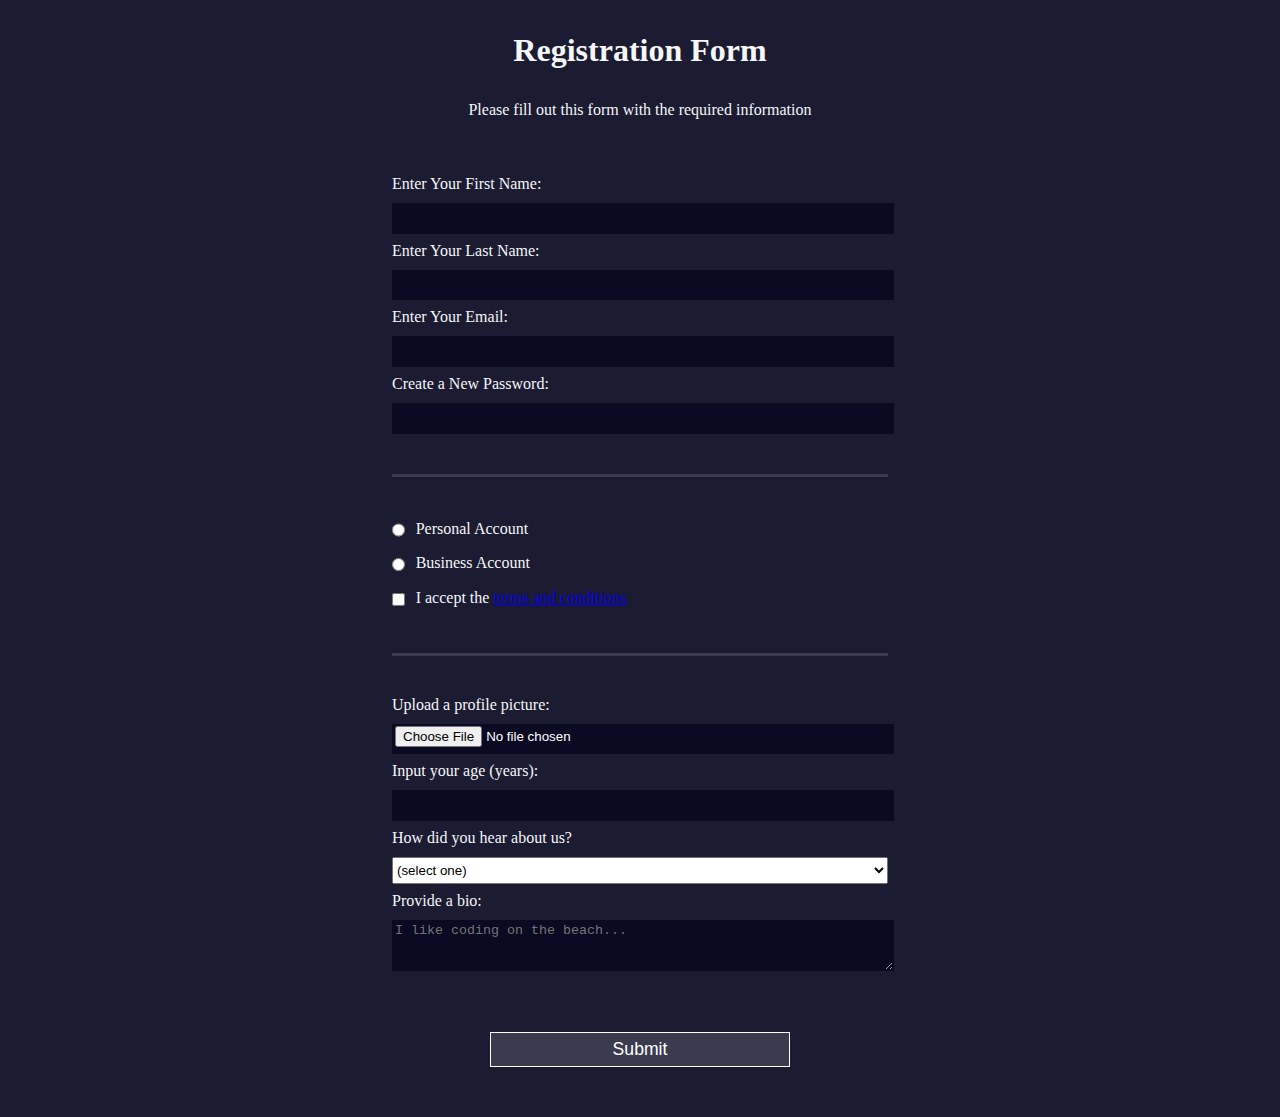
<file: Registros y formularios/proyecto 4- Página de registro/index.html>
<!DOCTYPE html>
<html lang="en">
<head>
    <meta charset="UTF-8">
    <meta http-equiv="X-UA-Compatible" content="IE=edge">
    <meta name="viewport" content="width=device-width, initial-scale=1.0">
    <title>Document</title>
    <link rel="stylesheet" href="style.css">
</head>
<body #>
    <h1>Registration Form</h1>
    <p>Please fill out this form with the required information</p>
    <form action='https://register-demo.freecodecamp.org'>
      <fieldset>
        <label for="first-name">Enter Your First Name: <input id="first-name" name="first-name" type="text" required /></label>
        <label for="last-name">Enter Your Last Name: <input id="last-name" name="last-name" type="text" required /></label>
        <label for="email">Enter Your Email: <input id="email" name="email" type="email" required /></label>
        <label for="new-password">Create a New Password: <input id="new-password" name="new-password" type="password" pattern="[a-z0-5]{8,}" required /></label>
      </fieldset>
      <fieldset>
        <label for="personal-account"><input id="personal-account" type="radio" name="account-type" class="inline" /> Personal Account</label>
        <label for="business-account"><input id="business-account" type="radio" name="account-type" class="inline" /> Business Account</label>
        <label for="terms-and-conditions" name="terms-and-conditions">
          <input id="terms-and-conditions" type="checkbox" required name="terms-and-conditions" class="inline" /> I accept the <a href="https://www.freecodecamp.org/news/terms-of-service/">terms and conditions</a>
        </label>
      </fieldset>
      <fieldset>
        <label for="profile-picture">Upload a profile picture: <input id="profile-picture" type="file" name="file" /></label>
        <label for="age">Input your age (years): <input id="age" type="number" name="age" min="13" max="120" /></label>
        <label for="referrer">How did you hear about us?
          <select id="referrer" name="referrer">
            <option value="">(select one)</option>
            <option value="1">freeCodeCamp News</option>
            <option value="2">freeCodeCamp YouTube Channel</option>
            <option value="3">freeCodeCamp Forum</option>
            <option value="4">Other</option>
          </select>
        </label>
        <label for="bio">Provide a bio:
          <textarea id="bio" name="bio" rows="3" cols="30" placeholder="I like coding on the beach..."></textarea>
        </label>
      </fieldset>
      <input type="submit" value="Submit" />
    </form>
 </body>
</html>
</file>
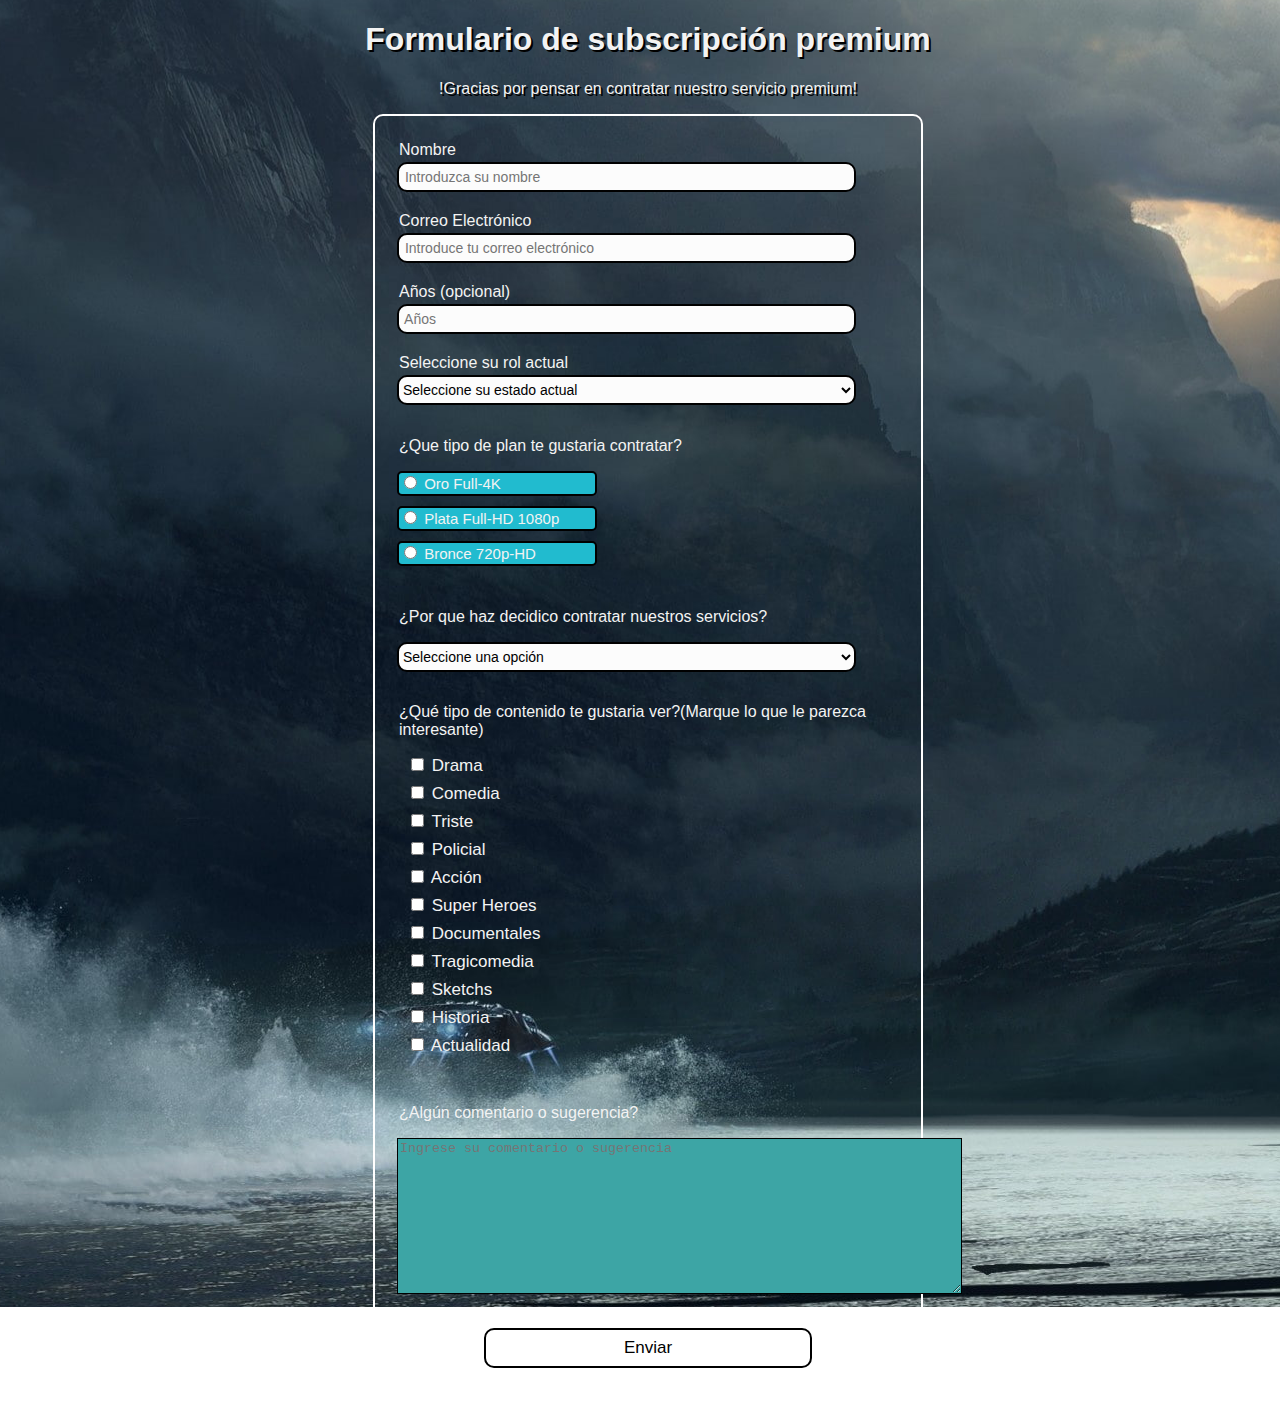
<file: Registros y formularios/Proyecto 5- Página de registro v2/index.html>
<!DOCTYPE html>
<html lang="en">
<head>
    <meta charset="UTF-8">
    <meta http-equiv="X-UA-Compatible" content="IE=edge">
    <meta name="viewport" content="width=device-width, initial-scale=1.0">
    <title>Formulario de subscripción</title>
    <link rel="stylesheet" href="style-dist.css">
</head>
<body>
    <h1 id="title" class="title">Formulario de subscripción premium</h1>
    <p id="description" class="subtitle">!Gracias por pensar en contratar nuestro servicio premium!</p>
    <form action="basededatos.php" id="survey-form" class="formulario">
     <div class="box">
      <fieldset class="fieldset"> 
        <label for="name-user" class="user" id="name-label">Nombre </label>
        <input type="text" id="name-user" name="Nombre" class="recuadros" placeholder=" Introduzca su nombre">
        <label for="email-user" class="user" id="email-label">Correo Electrónico </label>
        <input type="email" id="email-user" name="Correo" class="recuadros" placeholder=" Introduce tu correo electrónico">
        <label for="age-user" class="user" id="number-label">Años (opcional) </label>
        <input type="number" id="age-user" name="Edad" class="recuadros" placeholder=" Años" min="13" max="120">
         <label for="dropdown" class="user"> Seleccione su rol actual </label>
            <select name="rol" id="dropdown" class="recuadros">
                <option disabled selected value>Seleccione su estado actual</option>
                <option value="Alumno">Alumno</option>
                <option value="Trabajo a tiempo completo">Trabajo a tiempo completo</option>
                <option value="Estudiante de tiempo completo">Estudiante de tiempo completo</option>
                <option value="Prefiero no decirlo">Prefiero no decirlo</option>
                <option value="Otro">Otro</option>
            </select>
      </fieldset>
      <fieldset class="fieldset">
        <p class="parrafos">¿Que tipo de plan te gustaria contratar?</p>
        <label for="oro" class="planes"><input type="radio" name="tipoDePlan" id="oro"> Oro Full-4K</label>
        <label for="plata" class="planes"><input type="radio" name="tipoDePlan" id="plata"> Plata Full-HD 1080p</label>
        <label for="bronce" class="planes"><input type="radio" name="tipoDePlan" id="bronce"> Bronce 720p-HD</label>
      </fieldset>
      <fieldset class="fieldset">
      <p class="parrafos">¿Por que haz decidico contratar nuestros servicios?</p>
      <label for="referrer">
      <select name="referido" id="referrer" class="recuadros">
        <option disabled selected value>Seleccione una opción</option>
        <option value="Me lo recomendo un amigo">Me lo recomendó un amigo</option>
        <option value="Llamó mi atención">Llamó mi atención</option>
        <option value="Anuncios">Anuncios></option>
        <option value="Opiniones de internet">Opiniones de internet</option>
      </select>  
    </label>
  </fieldset>
  <fieldset class="fieldset">
    <p class="parrafos">¿Qué tipo de contenido te gustaria ver?(Marque lo que le parezca interesante)</p>
    <ul class="uList">
    <li class="elementList"><label for="drama"><input type="checkbox" id="drama" name="drama" value="drama"> Drama</label></li>
    <li class="elementList"><label for="comedia"><input type="checkbox" id="comedia" name="comedia" value="comedia"> Comedia</label></li>
    <li class="elementList"><label for="triste"><input type="checkbox" id="triste" name="triste" value="triste"> Triste</label></li>
    <li class="elementList"><label for="policial"><input type="checkbox" id="policial" name="policial" value="policial"> Policial</label></li>
    <li class="elementList"><label for="accion"><input type="checkbox" id="accion" name="accion" value="accion"> Acción</label></li>
    <li class="elementList"><label for="heroes"><input type="checkbox" id="heroes" name="heroes" value="heroes"> Super Heroes</label></li>
    <li class="elementList"><label for="documentales"><input type="checkbox" id="documentales" name="documentales" value="documentales"> Documentales</label></li>
    <li class="elementList"><label for="tragicomedia"><input type="checkbox" id="tragicomedia" name="tragicomedia" value="tragicomedia"> Tragicomedia</label></li>
    <li class="elementList"><label for="sketchs"><input type="checkbox" id="sketchs" name="sketchs" value="sketchs"> Sketchs</label></li>
    <li class="elementList"><label for="historia"><input type="checkbox" id="historia" name="historia" value="historia"> Historia</label></li>
    <li class="elementList"><label for="actualidad"><input type="checkbox" id="actualidad" name="actualidad" value="actualidad"> Actualidad</label></li>
  </ul>
  </fieldset>
  <fieldset class="fieldset">
    <p class="parrafos">¿Algún comentario o sugerencia?</p>
    <label for="comentario" ><textarea class="sugerencias" name="comentario" id="comentario" cols="68" rows="10" placeholder="Ingrese su comentario o sugerencia"></textarea></label>
  </fieldset>
    <input type="submit" value="Enviar" id="submit">
</div>
    </form>
    
</body>
</html>
</file>
<file: Registros y formularios/proyecto 4- Página de registro/style.css>
body {
    width: 100%;
    height: 100vh;
    margin: 0;
    background-color: #1b1b32;
    color: #f5f6f7;
    font-family: Tahoma;
    font-size: 16px;
  }
  
  h1, p {
    margin: 1em auto;
    text-align: center;
  }
  
  form {
    width: 60vw;
    max-width: 500px;
    min-width: 300px;
    margin: 0 auto;
    padding-bottom: 2em;
  }
  
  fieldset {
    border: none;
    padding: 2rem 0;
    border-bottom: 3px solid #3b3b4f;
  }
  
  fieldset:last-of-type {
    border-bottom: none;
  }
  
  label {
    display: block;
    margin: 0.5rem 0;
  }
  
  input,
  textarea,
  select {
    margin: 10px 0 0 0;
    width: 100%;
    min-height: 2em;
  }
  
  input, textarea {
    background-color: #0a0a23;
    border: 1px solid #0a0a23;
    color: #ffffff;
  }
  
  .inline {
    width: unset;
    margin: 0 0.5em 0 0;
    vertical-align: middle;
  }
  
  input[type="submit"] {
    display: block;
    width: 60%;
    margin: 1em auto;
    height: 2em;
    font-size: 1.1rem;
    background-color: #3b3b4f;
    border-color: white;
    min-width: 300px;
  }
  
  input[type="file"] {
    padding: 1px 2px;
  }
</file>
<file: Registros y formularios/Proyecto 5- Página de registro v2/style-dist.css>
*{
    -webkit-box-sizing: border-box;
            box-sizing: border-box;
}
/*Estilo general del documento*/
body{
    background-image:url(Fondo\ 2.jpg);
    background-repeat: no-repeat;
    background-position: center center;
    background-attachment: fixed;
    width: 100%;
    height: 100%;
    color:rgb(243, 243, 243);
    overflow-x: hidden;  
}
/*Título y subtítulo*/
.title, .subtitle{
    text-align: center;
    font-family: Verdana, Geneva, Tahoma, sans-serif;
    text-shadow: 2px 2px black;
}
/*Formulario completo*/
.formulario{
    width: 550px;
    height: 1000px;;
    margin-left: auto;
    margin-right: auto;

}
/*Sección de datos de ususario*/
.user{
    display: inline-block;
    margin-left: 2px;
    margin-top: 20px;
    margin-bottom: 3px;
    font-family: Verdana, Geneva, Tahoma, sans-serif;
}
/*Configuraciónde los recuadro de datos*/
.recuadros{
    display: block;
    font-size: 14px;
    width: 90%;
    height: 30px;
    background-color: rgb(252, 252, 252);
    border: 2px solid black;
    border-radius: 10px;
}
/*Planes de video*/
.planes{
    display: block;
    margin-bottom: 10px;
    font-family: Verdana, Geneva, Tahoma, sans-serif;
    font-size: 15px;
    width: 200px;
    height: 25px;
    background-color:rgb(33, 187, 207);
    border: 2px solid rgb(0, 0, 0); 
    border-radius: 5px;
}
/*Lista de contenido que le gustaria ver al usuario*/
.uList{
    list-style: none;
    margin-left: -30px;
}
/*Elementos de la lita*/
.elementList{
    font-family: Verdana, Geneva, Tahoma, sans-serif;
    font-size: 17px;
    margin-bottom: 7px;

}
/*Desactivo los bordes de fieldset.*/
.fieldset{
    border: none;
    margin-left: 10px;
}
/*Aplico bordes al div*/
.box{
    border: 2px solid rgb(255, 255, 255); 
    border-radius: 10px;
    padding-bottom: 50px;
}
/*Párrafos del formulario*/
.parrafos{
    margin-left: 2px;
    font-family: Verdana, Geneva, Tahoma, sans-serif;
}
/*Cuadro de texto con sugerencias o comentarios*/
.sugerencias{
    background-color: rgb(61, 165, 165);
    border: 1px solid black;
    color: white;
}
/*Botón de enviar*/
input[type="submit"]{
    display: block;
    font-size: 17px;
    font-family: Verdana, Geneva, Tahoma, sans-serif;
    margin-left: auto;
    margin-right: auto;
    margin-top: 20px;
    width: 60%;
    height: 40px;
    border: 2px solid black;
    border-radius: 10px;
    background-color: white;
}
</file>
